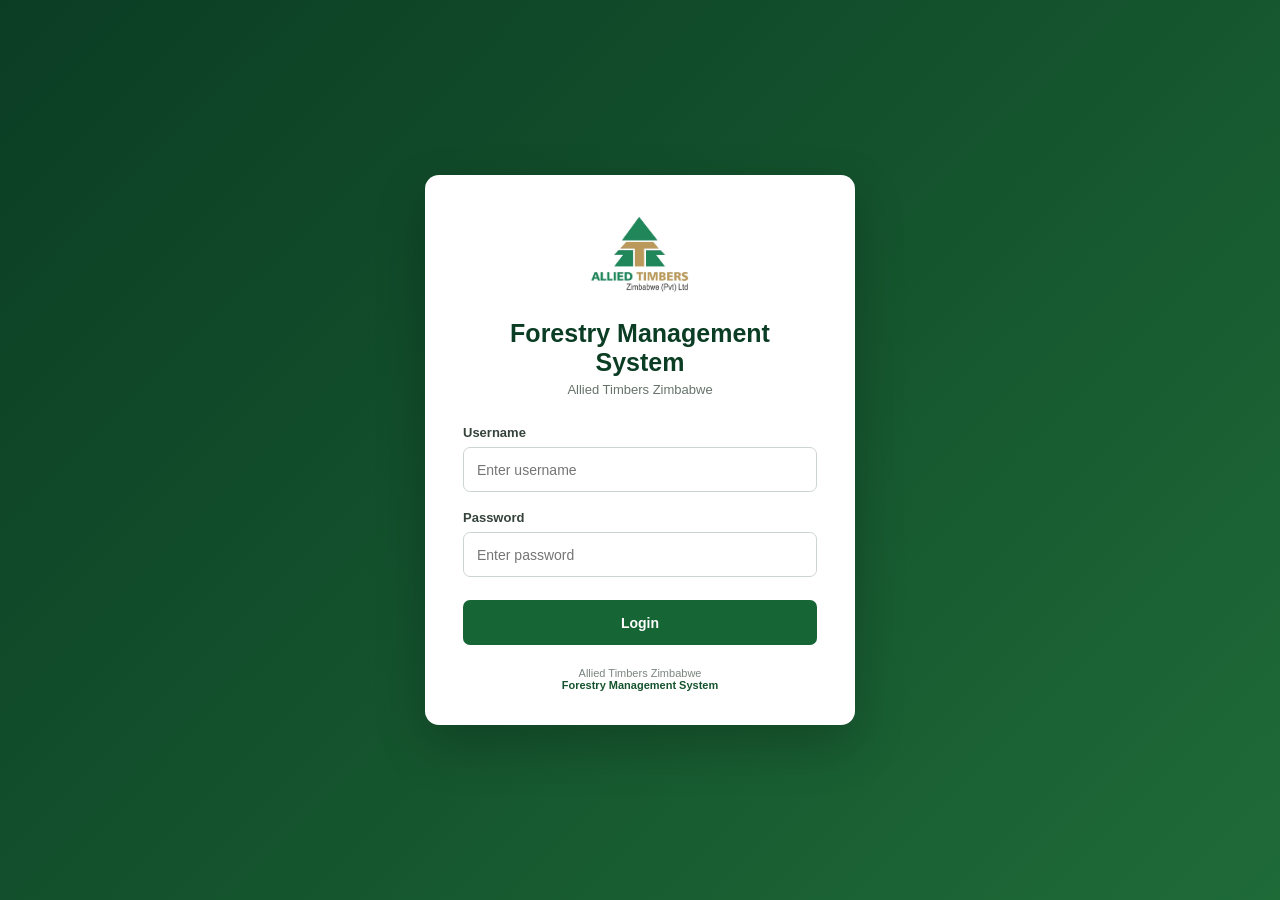
<file: Frontend/login.html>
<!DOCTYPE html>
<html lang="en">

<head>

    <meta charset="UTF-8">

    <meta
        name="viewport"
        content="width=device-width, initial-scale=1.0"
    >

    <title>
        Allied Timbers Zimbabwe | Login
    </title>

    <style>

        * {
            box-sizing: border-box;
            margin: 0;
            padding: 0;
        }

        body {
            min-height: 100vh;

            font-family:
                "Segoe UI",
                Arial,
                sans-serif;

            background:
                linear-gradient(
                    135deg,
                    #0b3d24,
                    #14532d,
                    #1f6b38
                );

            display: flex;
            align-items: center;
            justify-content: center;

            padding: 20px;
        }

        .login-container {
            width: 100%;
            max-width: 430px;
        }

        .login-card {
            background: white;

            border-radius: 14px;

            padding: 38px 38px 34px;

            box-shadow:
                0 20px 50px rgba(0, 0, 0, 0.22);
        }

        .logo-container {
            text-align: center;

            margin-bottom: 22px;
        }

        .logo {
            width: 110px;
            height: 80px;

            object-fit: contain;
        }

        .login-title {
            text-align: center;

            color: #0b3d24;

            font-size: 25px;

            font-weight: 700;

            margin-bottom: 5px;
        }

        .login-subtitle {
            text-align: center;

            color: #66736b;

            font-size: 13px;

            margin-bottom: 28px;
        }

        .form-group {
            margin-bottom: 18px;
        }

        .form-group label {
            display: block;

            margin-bottom: 7px;

            color: #35433b;

            font-size: 13px;

            font-weight: 600;
        }

        .form-control {
            width: 100%;

            height: 45px;

            padding: 10px 13px;

            border: 1px solid #ccd5cf;

            border-radius: 7px;

            background: white;

            color: #17221b;

            font-size: 14px;

            outline: none;
        }

        .form-control:focus {
            border-color: #2f7d32;

            box-shadow:
                0 0 0 3px rgba(
                    47,
                    125,
                    50,
                    0.12
                );
        }

        .login-button {
            width: 100%;

            height: 45px;

            margin-top: 5px;

            border: none;

            border-radius: 7px;

            background: #166534;

            color: white;

            font-size: 14px;

            font-weight: 600;

            cursor: pointer;
        }

        .login-button:hover {
            background: #0b3d24;
        }

        .login-button:disabled {
            opacity: 0.7;

            cursor: not-allowed;
        }

        .error-message {
            display: none;

            margin-bottom: 18px;

            padding: 11px 13px;

            border-radius: 7px;

            background: #fef3f2;

            border: 1px solid #f2c7c3;

            color: #b42318;

            font-size: 13px;
        }

        .footer {
            text-align: center;

            margin-top: 22px;

            color: #7a857e;

            font-size: 11px;
        }

        .footer strong {
            color: #14532d;
        }

    </style>

</head>


<body>

    <div class="login-container">

        <div class="login-card">

            <div class="logo-container">

                <img
                    src="images/allied-timbers-logo.png"
                    alt="Allied Timbers Zimbabwe"
                    class="logo"
                >

            </div>


            <h1 class="login-title">
                Forestry Management System
            </h1>

            <p class="login-subtitle">
                Allied Timbers Zimbabwe
            </p>


            <div
                id="errorMessage"
                class="error-message"
            ></div>


            <form id="loginForm">

                <div class="form-group">

                    <label for="username">
                        Username
                    </label>

                    <input
                        type="text"
                        id="username"
                        class="form-control"
                        placeholder="Enter username"
                        autocomplete="username"
                        required
                    >

                </div>


                <div class="form-group">

                    <label for="password">
                        Password
                    </label>

                    <input
                        type="password"
                        id="password"
                        class="form-control"
                        placeholder="Enter password"
                        autocomplete="current-password"
                        required
                    >

                </div>


                <button
                    type="submit"
                    id="loginButton"
                    class="login-button"
                >
                    <span id="loginButtonText">
                        Login
                    </span>
                </button>

            </form>


            <div class="footer">

                Allied Timbers Zimbabwe

                <br>

                <strong>
                    Forestry Management System
                </strong>

            </div>

        </div>

    </div>


    <script>

        const API_URL = "https://forestry-backend-vlyr.onrender.com/";


        const loginForm =
            document.getElementById("loginForm");

        const loginButton =
            document.getElementById("loginButton");

        const loginButtonText =
            document.getElementById("loginButtonText");

        const errorMessage =
            document.getElementById("errorMessage");


        function showError(message) {

            errorMessage.textContent = message;

            errorMessage.style.display = "block";

        }


        function hideError() {

            errorMessage.textContent = "";

            errorMessage.style.display = "none";

        }


        loginForm.addEventListener(
            "submit",
            async function(event) {

                event.preventDefault();

                hideError();

                const username =
                    document
                        .getElementById("username")
                        .value
                        .trim();

                const password =
                    document
                        .getElementById("password")
                        .value;


                loginButton.disabled = true;

                loginButtonText.textContent =
                    "Signing in...";


                try {

                    console.log(
                        "Connecting to:",
                        API_URL + "/api/login"
                    );


                    const response =
                        await fetch(
                            API_URL + "/api/login",
                            {
                                method: "POST",

                                headers: {
                                    "Content-Type":
                                        "application/json"
                                },

                                body: JSON.stringify({
                                    username: username,
                                    password: password
                                })
                            }
                        );


                    console.log(
                        "Backend response:",
                        response.status
                    );


                    const data =
                        await response.json();


                    console.log(
                        "Login data:",
                        data
                    );


                    if (!response.ok) {

                        throw new Error(
                            data.detail ||
                            "Login request failed."
                        );

                    }


                    if (!data.success) {

                        throw new Error(
                            "Invalid username or password."
                        );

                    }


                    localStorage.setItem(
                        "token",
                        data.token
                    );

                    localStorage.setItem(
                        "username",
                        data.username
                    );

                    localStorage.setItem(
                        "role",
                        data.role
                    );

                    localStorage.setItem(
                        "loggedIn",
                        "true"
                    );


                    window.location.href =
                        "index.html";

                }

                catch (error) {

                    console.error(
                        "LOGIN ERROR:",
                        error
                    );


                    if (
                        error.name ===
                        "TypeError"
                    ) {

                        showError(
                            "Cannot connect to the server. Make sure the FastAPI backend is running on https://forestry-backend-vlyr.onrender.com/."
                        );

                    }

                    else {

                        showError(
                            "Login failed: " +
                            error.message
                        );

                    }

                }

                finally {

                    loginButton.disabled =
                        false;

                    loginButtonText.textContent =
                        "Login";

                }

            }
        );

    </script>

</body>

</html>
</file>
